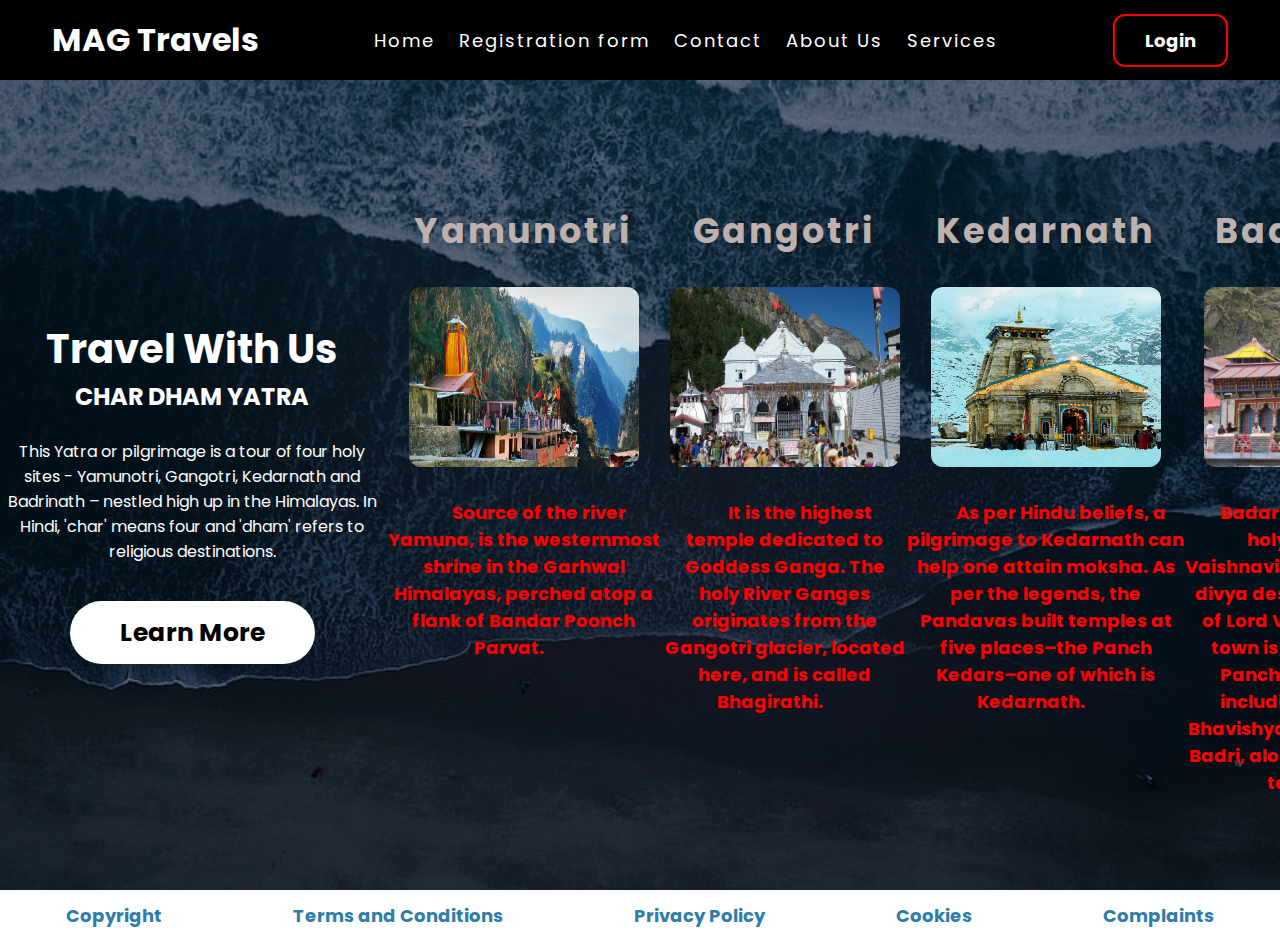
<file: index.html>
<!DOCTYPE html>
<html>
<head>
	<title>AG Travels</title>
	<link rel="preconnect" href="https://fonts.gstatic.com">
	<link href="https://fonts.googleapis.com/css2?family=Poppins:wght@300&display=swap" rel="stylesheet">
	<link rel="stylesheet" type="text/css" href="style.css">
</head>
<body>
	<div class="navbar">
		<div class="logo">
			<h1>MAG Travels</h1>
		</div>
		<div class="menu">
			<ul>
				<li><a href="#">Home</a></li>
				<li><a href="#">Registration form</a></li>
				<li><a href="#">Contact</a></li>
				<li><a href="#">About Us</a></li>
				<li><a href="#">Services</a></li>
			</ul>
		</div>
		<div class="Login">
			<a href="login.html">Login</a>
		</div>	
	</div>
	<div class="body">
		<div class="heading">
			<h1>Travel With Us</h1>
			<h2>CHAR DHAM YATRA</h2>
			<br>
			<p>This Yatra or pilgrimage is a tour of four holy sites - Yamunotri, Gangotri, Kedarnath and Badrinath – nestled high up in the Himalayas. 
				In Hindi, 'char' means four and 'dham' refers to religious destinations. </p>
			<br>
			<br>
			<a href="#">Learn More</a>
		</div>
		<div class="tours">
			<div class="places">
				<h2>Yamunotri</h2>
				<img src="img1.jpg" style="width: 230px; height: 180px; border-radius: 12px;">
				<br>
				<br>
				<a href="#">Source of the river Yamuna, is the westernmost shrine in the Garhwal Himalayas, 
					perched atop a flank of Bandar Poonch Parvat.</a>
			</div>
			<div class="places">
				<h2>Gangotri</h2>
				<img src="img2.jpg" style="width: 230px; height: 180px; border-radius: 12px;">
				<br>
				<br>
				<a href="#">It is the highest temple dedicated to Goddess Ganga. The holy River Ganges originates from the Gangotri glacier, 
					located here, and is called Bhagirathi. </a>
			</div>
			<div class="places">
				<h2>Kedarnath</h2>
				<img src="img3.jpg" style="width: 230px; height: 180px; border-radius: 12px;">
				<br>
				<br>
				<a href="#">As per Hindu beliefs, a pilgrimage to Kedarnath can help one attain moksha. As per the legends, 
					the Pandavas built temples at five places–the Panch Kedars–one of which is Kedarnath.</a>
			</div>
			<div class="places">
				<h2>Badrinath</h2>
				<img src="img4.jpg" style="width: 230px; height: 180px; border-radius: 12px;">
				<br>
				<br>
				<a href="#">Badarinath is one of the holy shrines for Vaishnavites among the 108 divya desams incarnation of Lord Vishnu.Badrinath town is also the part of Panch Badri 
					temples including Yog Dhyan, Bhavishya, Adi and Vriddha Badri, along with Badrinath temple.</a>
			</div>
		</div>
	</div>
	<div class="footer">
		<a href="#">Copyright</a>
		<a href="#">Terms and Conditions</a>
		<a href="#">Privacy Policy</a>
		<a href="#">Cookies</a>
		<a href="#">Complaints</a>
	</div>
</body>
</html>
</file>
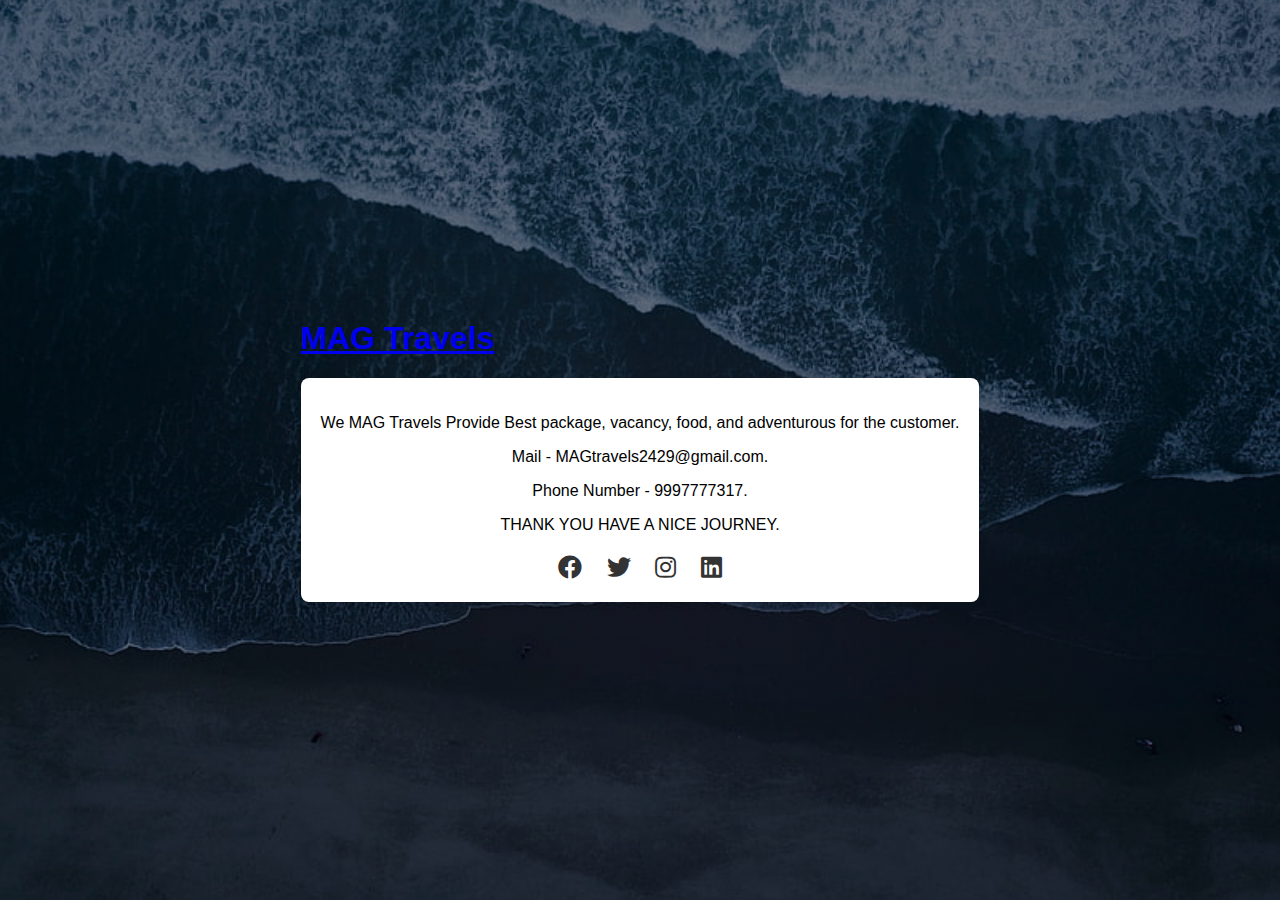
<file: aboutus.html>
<!DOCTYPE html>
<html lang="en">
<head>
    <meta charset="UTF-8">
    <meta name="viewport" content="width=device-width, initial-scale=1.0">
    <title>About Us</title>
    <link rel="stylesheet" href="https://cdnjs.cloudflare.com/ajax/libs/font-awesome/5.15.3/css/all.min.css">
    <style>
        body{
	        width: 100%;
	        height: 90vh;
	        display: flex;
	        justify-content: space-around;
	        align-items: center;
	        background-image: linear-gradient(rgba(0,0,0,0.50),rgba(0,0,0,0.50)),url(img0.jpg);
	        background-position: center;
	        background-size: cover;
        }
        body {
            font-family: Arial, sans-serif;
            background-color: #f4f4f4;
            margin: 0;
            display: flex;
            justify-content: center;
            align-items: center;
            height: 100vh;
        }
        .about-container {
            background-color: #fff;
            padding: 20px;
            border-radius: 8px;
            box-shadow: 0 0 10px rgba(0, 0, 0, 0.1);
            text-align: center;
        }
        .social-icons {
            margin-top: 20px;
        }
        .social-icons a {
            margin: 0 10px;
            color: #333;
            text-decoration: none;
            font-size: 24px;
        }
    </style>
</head>
<body>
    <div class="navbar">
		<div class="logo">
            <p><a href="index.html"><h1>MAG Travels</h1></a></p>
		</div>

<div class="about-container">
    <p>We MAG Travels Provide Best package, vacancy, food, and adventurous for the customer.</p>
    <p>Mail - MAGtravels2429@gmail.com.</p>
    <p>Phone Number - 9997777317.</p>
    <p>THANK YOU HAVE A NICE JOURNEY.</p>
    <div class="social-icons">
        <a href="#" target="_blank"><i class="fab fa-facebook"></i></a>
        <a href="#" target="_blank"><i class="fab fa-twitter"></i></a>
        <a href="#" target="_blank"><i class="fab fa-instagram"></i></a>
        <a href="#" target="_blank"><i class="fab fa-linkedin"></i></a>
    </div>
</div>

</body>
</html>
</file>
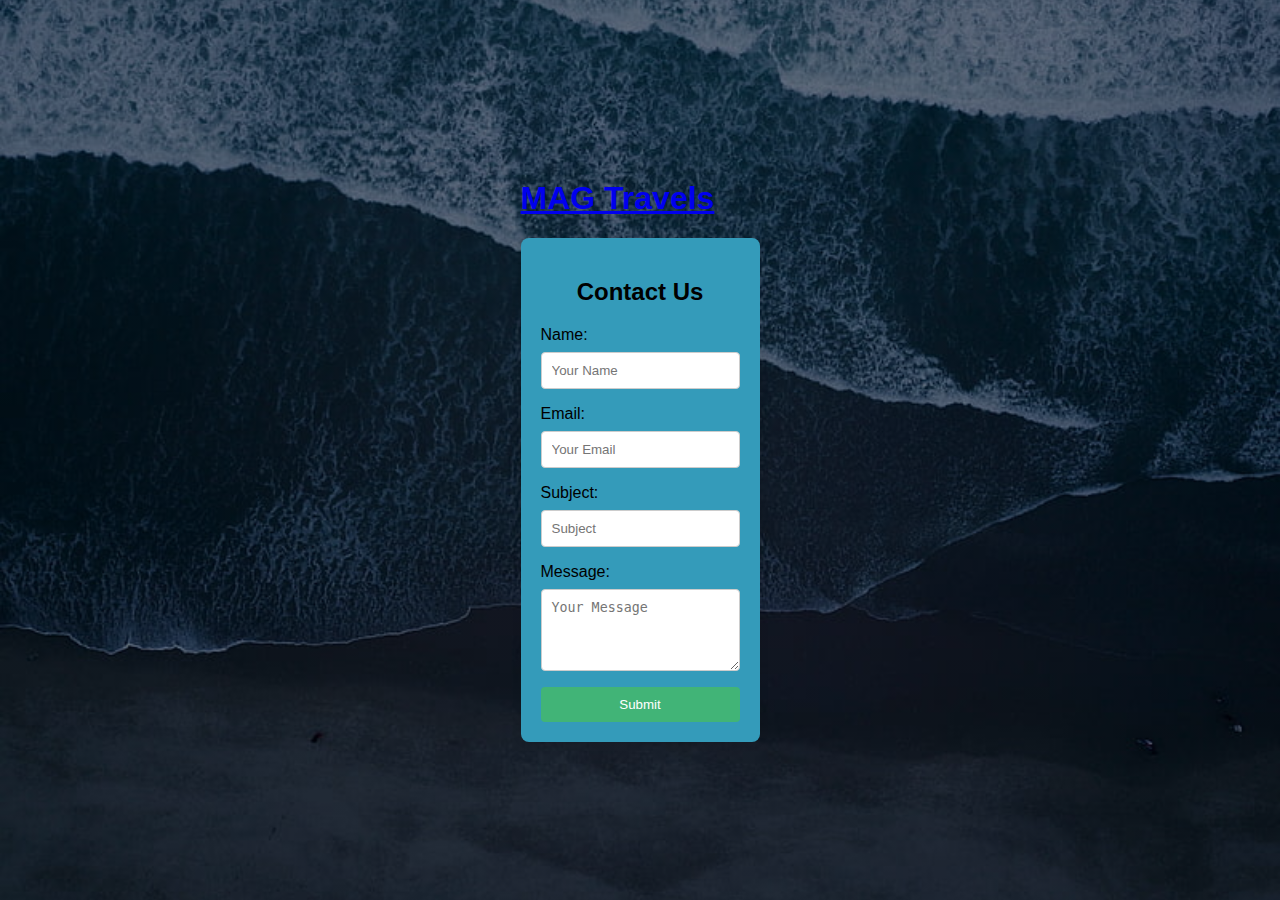
<file: contact.html>
<!DOCTYPE html>
<html lang="en">
<head>
    <meta charset="UTF-8">
    <meta name="viewport" content="width=device-width, initial-scale=1.0">
    <title>Contact Us</title>
    <style>
         body{
	        width: 100%;
	        height: 90vh;
	        display: flex;
	        justify-content: space-around;
	        align-items: center;
	        background-image: linear-gradient(rgba(0,0,0,0.50),rgba(0,0,0,0.50)),url(img0.jpg);
	        background-position: center;
	        background-size: cover;
        }
        body {
            font-family: Arial, sans-serif;
            background-color: #f4f4f4;
            margin: 0;
            display: flex;
            justify-content: center;
            align-items: center;
            height: 100vh;
        }
        .contact-container {
            background-color: #349bba;
            padding: 20px;
            border-radius: 8px;
            box-shadow: 0 0 10px rgba(0, 0, 0, 0.1);
        }
        .contact-container h2 {
            text-align: center;
        }
        .contact-container form {
            display: flex;
            flex-direction: column;
        }
        .contact-container label {
            margin-bottom: 8px;
        }
        .contact-container input,
        .contact-container textarea {
            padding: 10px;
            margin-bottom: 16px;
            border: 1px solid #ccc;
            border-radius: 4px;
        }
        .contact-container button {
            padding: 10px;
            background-color: #41b477;
            color: #fff;
            border: none;
            border-radius: 4px;
            cursor: pointer;
        }
        .contact-container button:hover {
            background-color: #0056b3;
        }
    </style>
</head>
<body>
    <div class="navbar">
		<div class="logo">
            <p><a href="index.html"><h1>MAG Travels</h1></a></p>
		</div>

<div class="contact-container">
    <h2>Contact Us</h2>
    <form action="your_backend_processing_script.php" method="post">
        <label for="name">Name:</label>
        <input type="text" id="name" name="name" placeholder="Your Name" required>

        <label for="email">Email:</label>
        <input type="email" id="email" name="email" placeholder="Your Email" required>

        <label for="subject">Subject:</label>
        <input type="text" id="subject" name="subject" placeholder="Subject" required>

        <label for="message">Message:</label>
        <textarea id="message" name="message" placeholder="Your Message" rows="4" required></textarea>

        <button type="submit">Submit</button>
    </form>
</div>

</body>
</html>
</file>
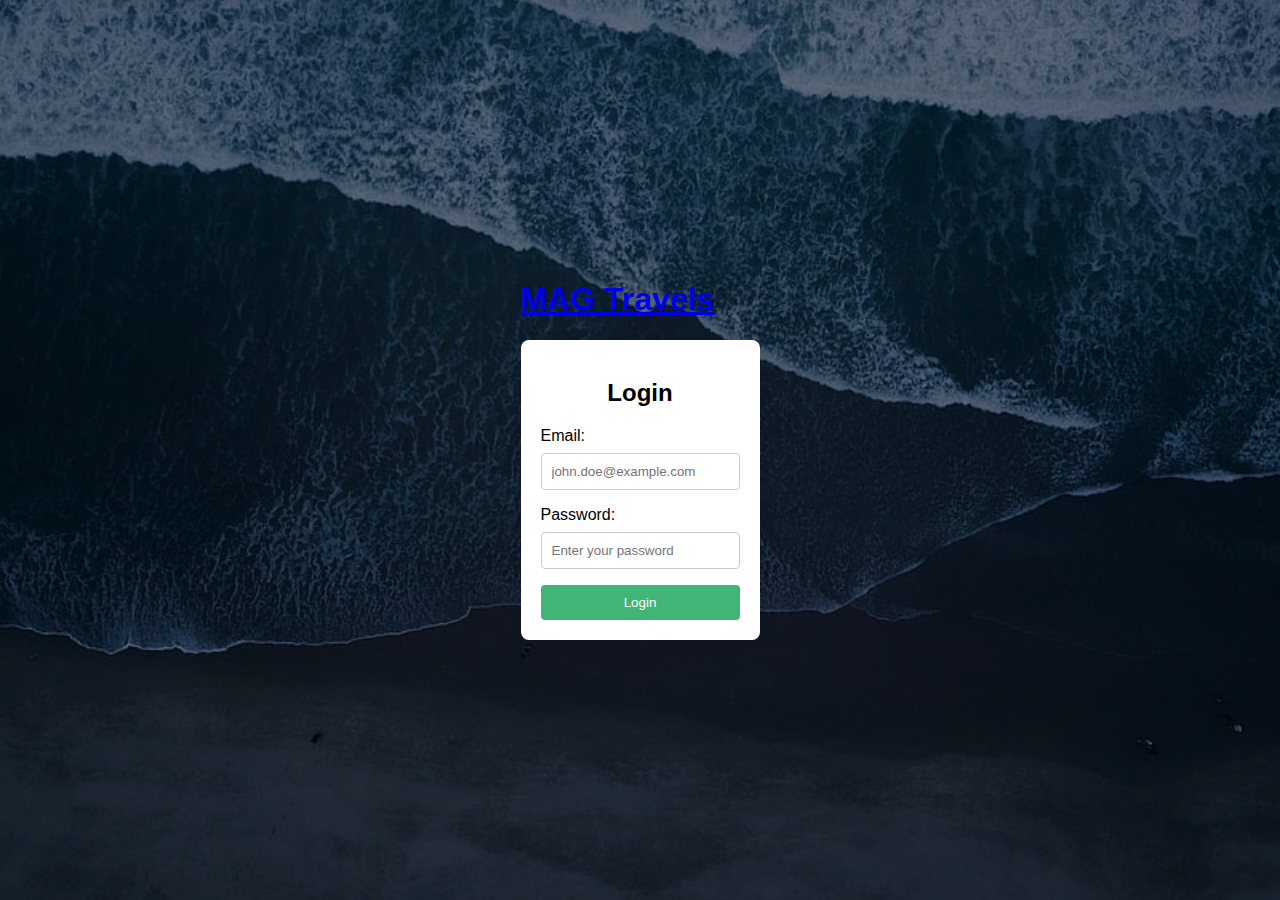
<file: login.html>
<!DOCTYPE html>
<html lang="en">
<head>
    <meta charset="UTF-8">
    <meta name="viewport" content="width=device-width, initial-scale=1.0">
    <title>Login Page</title>
    <style>        
        body{
	        width: 100%;
	        height: 90vh;
	        display: flex;
	        justify-content: space-around;
	        align-items: center;
	        background-image: linear-gradient(rgba(0,0,0,0.50),rgba(0,0,0,0.50)),url(img0.jpg);
	        background-position: center;
	        background-size: cover;
        }
        body {
            font-family: Arial, sans-serif;
            background-color: #f4f4f4;
            margin: 0;
            display: flex;
            justify-content: center;
            align-items: center;
            height: 100vh;
        }
        .login-container {
            background-color: #fff;
            padding: 20px;
            border-radius: 8px;
            box-shadow: 0 0 10px rgba(0, 0, 0, 0.1);
        }
        .login-container h2 {
            text-align: center;
        }
        .login-container form {
            display: flex;
            flex-direction: column;
        }
        .login-container label {
            margin-bottom: 8px;
        }
        .login-container input {
            padding: 10px;
            margin-bottom: 16px;
            border: 1px solid #ccc;
            border-radius: 4px;
        }
        .login-container button {
            padding: 10px;
            background-color: #41b477;
            color: #fff;
            border: none;
            border-radius: 4px;
            cursor: pointer;
        }
        .login-container button:hover {
            background-color: #0056b3;
        }
        body {
            margin: 0;
            font-family: Arial, sans-serif;
        }
   

    </style>
    
</head>
<body>
    <div class="navbar">
		<div class="logo">
            <p><a href="index.html"><h1>MAG Travels</h1></a></p>
		</div>

<div class="login-container">
    <h2>Login</h2>
    <form action="your_backend_processing_script.php" method="post">
        <label for="email">Email:</label>
        <input type="email" id="email" name="email" placeholder="john.doe@example.com" required>

        <label for="password">Password:</label>
        <input type="password" id="password" name="password" placeholder="Enter your password" required>

        <button type="submit">Login</button>
    </form>
</div>

</body>
</html>
</file>
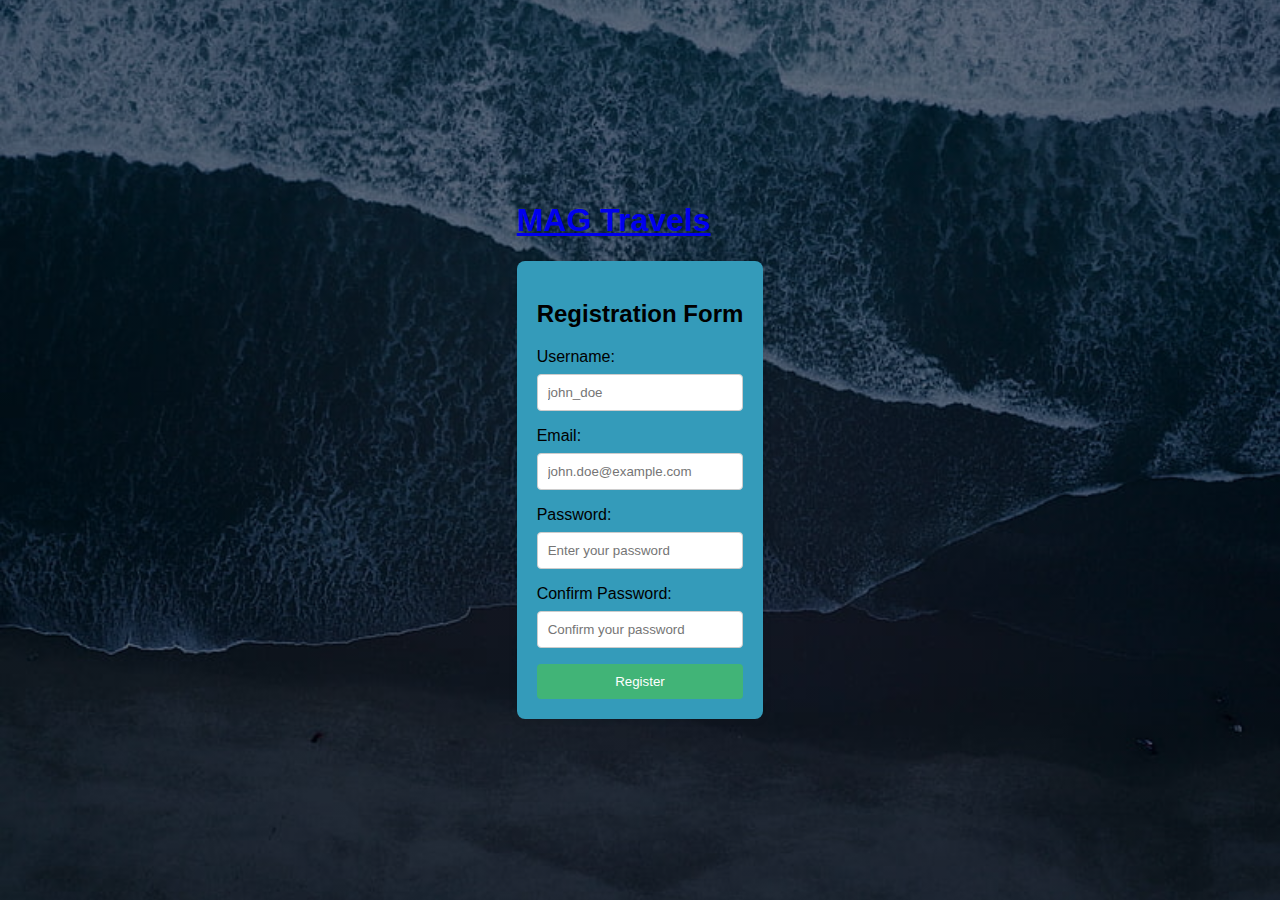
<file: registrationform.html>
<!DOCTYPE html>
<html lang="en">
<head>
    <meta charset="UTF-8">
    <meta name="viewport" content="width=device-width, initial-scale=1.0">
    <title>Registration Form</title>
    <style>
         body{
	        width: 100%;
	        height: 90vh;
	        display: flex;
	        justify-content: space-around;
	        align-items: center;
	        background-image: linear-gradient(rgba(0,0,0,0.50),rgba(0,0,0,0.50)),url(img0.jpg);
	        background-position: center;
	        background-size: cover;
        }
        body {
            font-family: Arial, sans-serif;
            background-color: #f4f4f4;
            margin: 0;
            display: flex;
            justify-content: center;
            align-items: center;
            height: 100vh;
        }
        .registration-container {
            background-color: #349bba;
            padding: 20px;
            border-radius: 8px;
            box-shadow: 0 0 10px rgba(0, 0, 0, 0.1);
        }
        .registration-container h2 {
            text-align: center;
        }
        .registration-container form {
            display: flex;
            flex-direction: column;
        }
        .registration-container label {
            margin-bottom: 8px;
        }
        .registration-container input {
            padding: 10px;
            margin-bottom: 16px;
            border: 1px solid #ccc;
            border-radius: 4px;
        }
        .registration-container button {
            padding: 10px;
            background-color: #41b477;
            color: #fff;
            border: none;
            border-radius: 4px;
            cursor: pointer;
        }
        .registration-container button:hover {
            background-color: #0056b3;
        }
    </style>

</head>
<body>
</head>
<body>
    <div class="navbar">
		<div class="logo">
            <p><a href="index.html"><h1>MAG Travels</h1></a></p>
		</div>


<div class="registration-container">
    <h2>Registration Form</h2>
    <form action="your_backend_processing_script.php" method="post">
        <label for="username">Username:</label>
        <input type="text" id="username" name="username" placeholder="john_doe" required>

        <label for="email">Email:</label>
        <input type="email" id="email" name="email" placeholder="john.doe@example.com" required>

        <label for="password">Password:</label>
        <input type="password" id="password" name="password" placeholder="Enter your password" required>

        <label for="confirmPassword">Confirm Password:</label>
        <input type="password" id="confirmPassword" name="confirmPassword" placeholder="Confirm your password" required>

        <button type="submit">Register</button>
    </form>
</div>

</body>
</html>
</file>
<file: style.css>
*{
	padding: 0px;
	margin: 0px;
	box-sizing: border-box;
	list-style: none;
	font-family: 'Poppins', sans-serif;

}
.navbar{
	width: 100%;
	height: 80px;
	background-color: rgb(0, 0, 0);
	display: flex;
	justify-content: space-around;
	align-items: center;
	color: #ffffff;
}
.menu ul{
	display: flex;
	align-items: center;
}
.menu ul li a{
	text-decoration: none;
	color: #ffffff;
	padding: 5px 12px;
	letter-spacing: 2px;
	font-size: 18px;
}
.menu ul li a:hover{
	border-bottom: 4px solid #ffffff;
	transition: 0.4s;
} 
.Login a{
	text-decoration: none;
	color: #ffffff;
	font-size: 18px;
	font-weight: bold;
	border-radius: 12px;
	padding: 12px 30px;
	border: 2px solid #ff0000;
}
.Login a:hover{
	background-color: red;
	transition: 0.6s;
}
.body{
	width: 100%;
	height: 90vh;
	display: flex;
	justify-content: space-around;
	align-items: center;
	background-image: linear-gradient(rgba(0,0,0,0.50),rgba(0,0,0,0.50)),url(img0.jpg);
	background-position: center;
	background-size: cover;
}
.heading{
	width: 30%;
	text-align: center;
	color: #fff;
}
.heading h1{
	font-size: 40px;
}
.heading a{
	text-decoration: none;
	color: #000;
	font-size: 25px;
	font-weight: bold;
	border-radius: 45px;
	padding: 14px 50px;
	background-color: #fff;
}
.heading a:hover{
	letter-spacing: 3px;
	transition: 0.6s;
}
.tours{
	width: 70%;
	display: flex;
	justify-content: space-around;
}
.places{
	display: inline;
	text-align: center;
	border-radius: 12px;
}
.places h2{
	color: rgb(190, 176, 173);
	font-size: 35px;
	letter-spacing: 3px;
	border-radius: 1px;
	padding: 30px 30px;
}
.places h2:hover{
	background-color: #726e6e;
	letter-spacing: 3px;
	transition: 0.6s;
}
.places a{
	text-decoration: none;
	color: red;
	font-weight: bold;
	font-size: 18px;
	border-radius: 12px;
	padding: 12px 30px;
	
}
.footer{
	width: 100%;
	height: 50px;
	display: flex;
	justify-content: space-around;
	align-items: center;
}
.footer a{
	text-decoration: none;
	color: rgb(47, 125, 170);
	font-size: 18px;
	font-weight: bold;
}
.footer a:hover{
	text-decoration: underline;
	transition: 0.4s;
}
</file>
